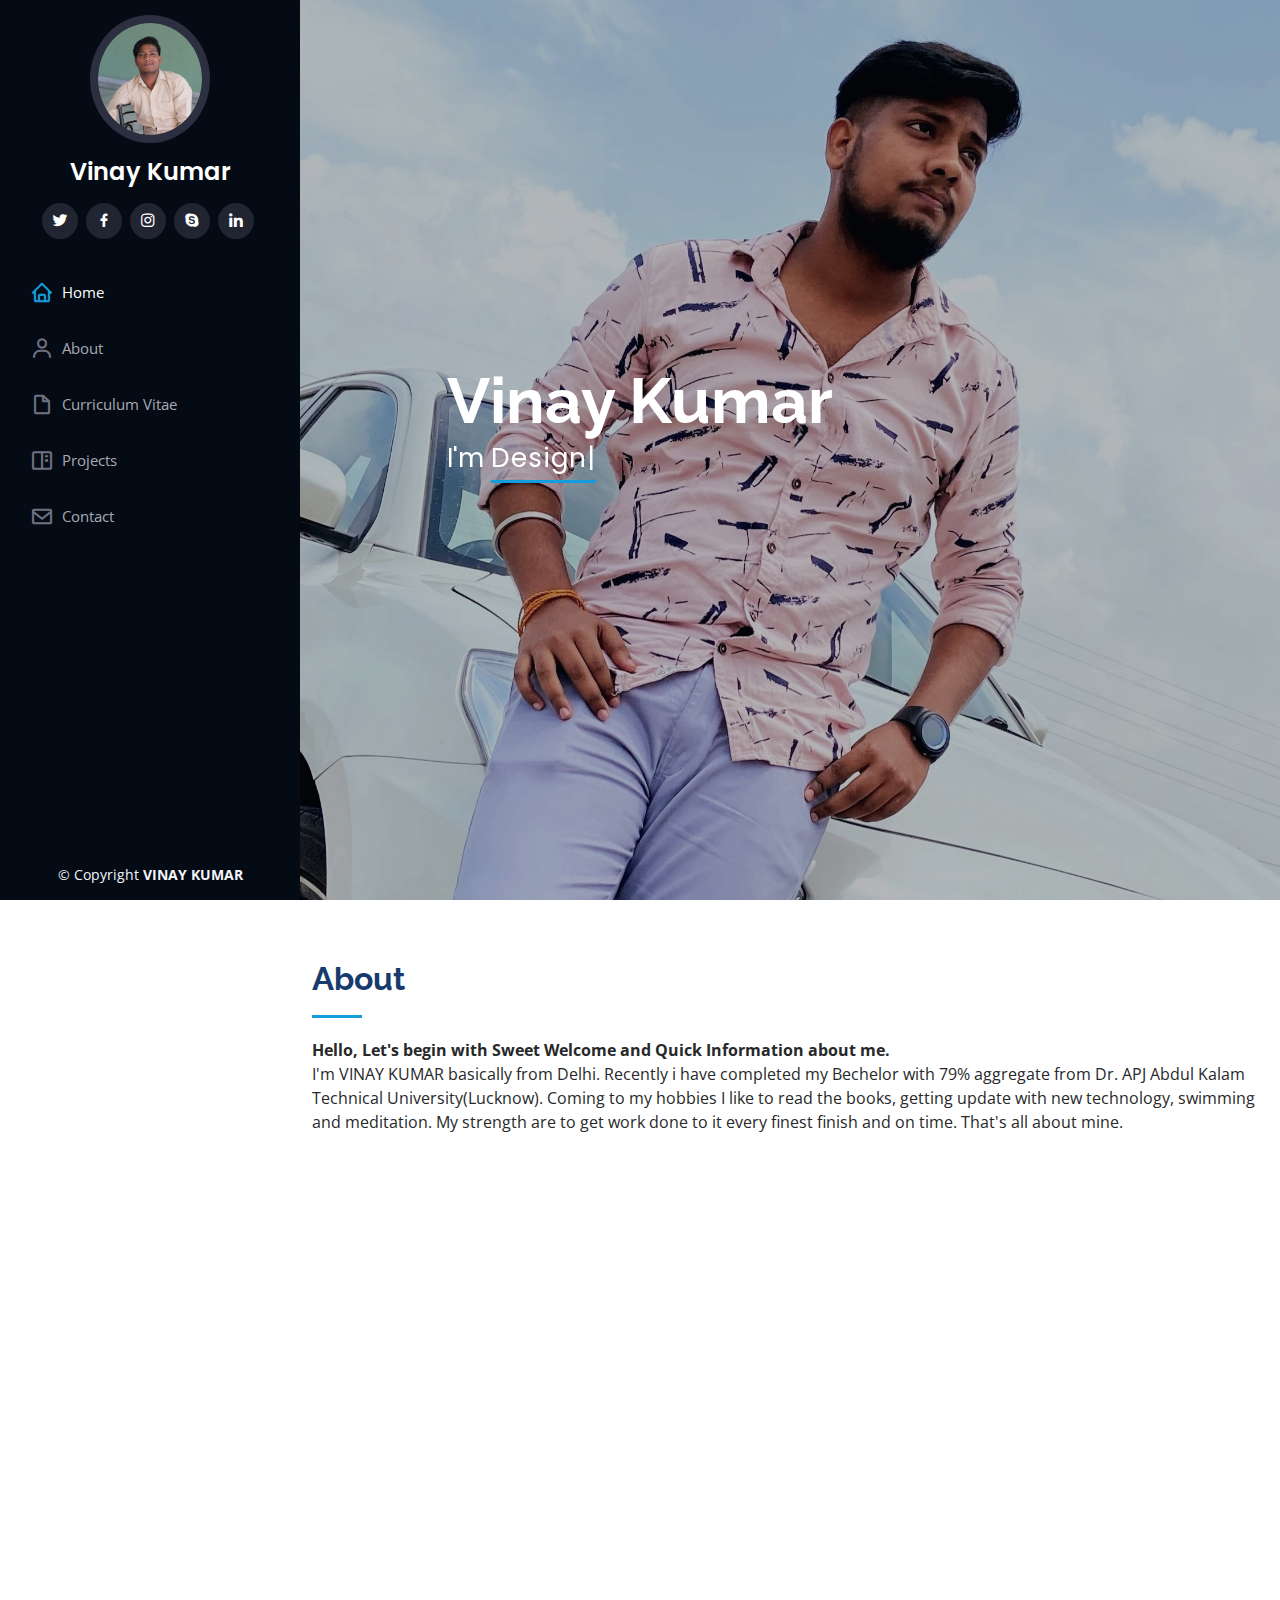
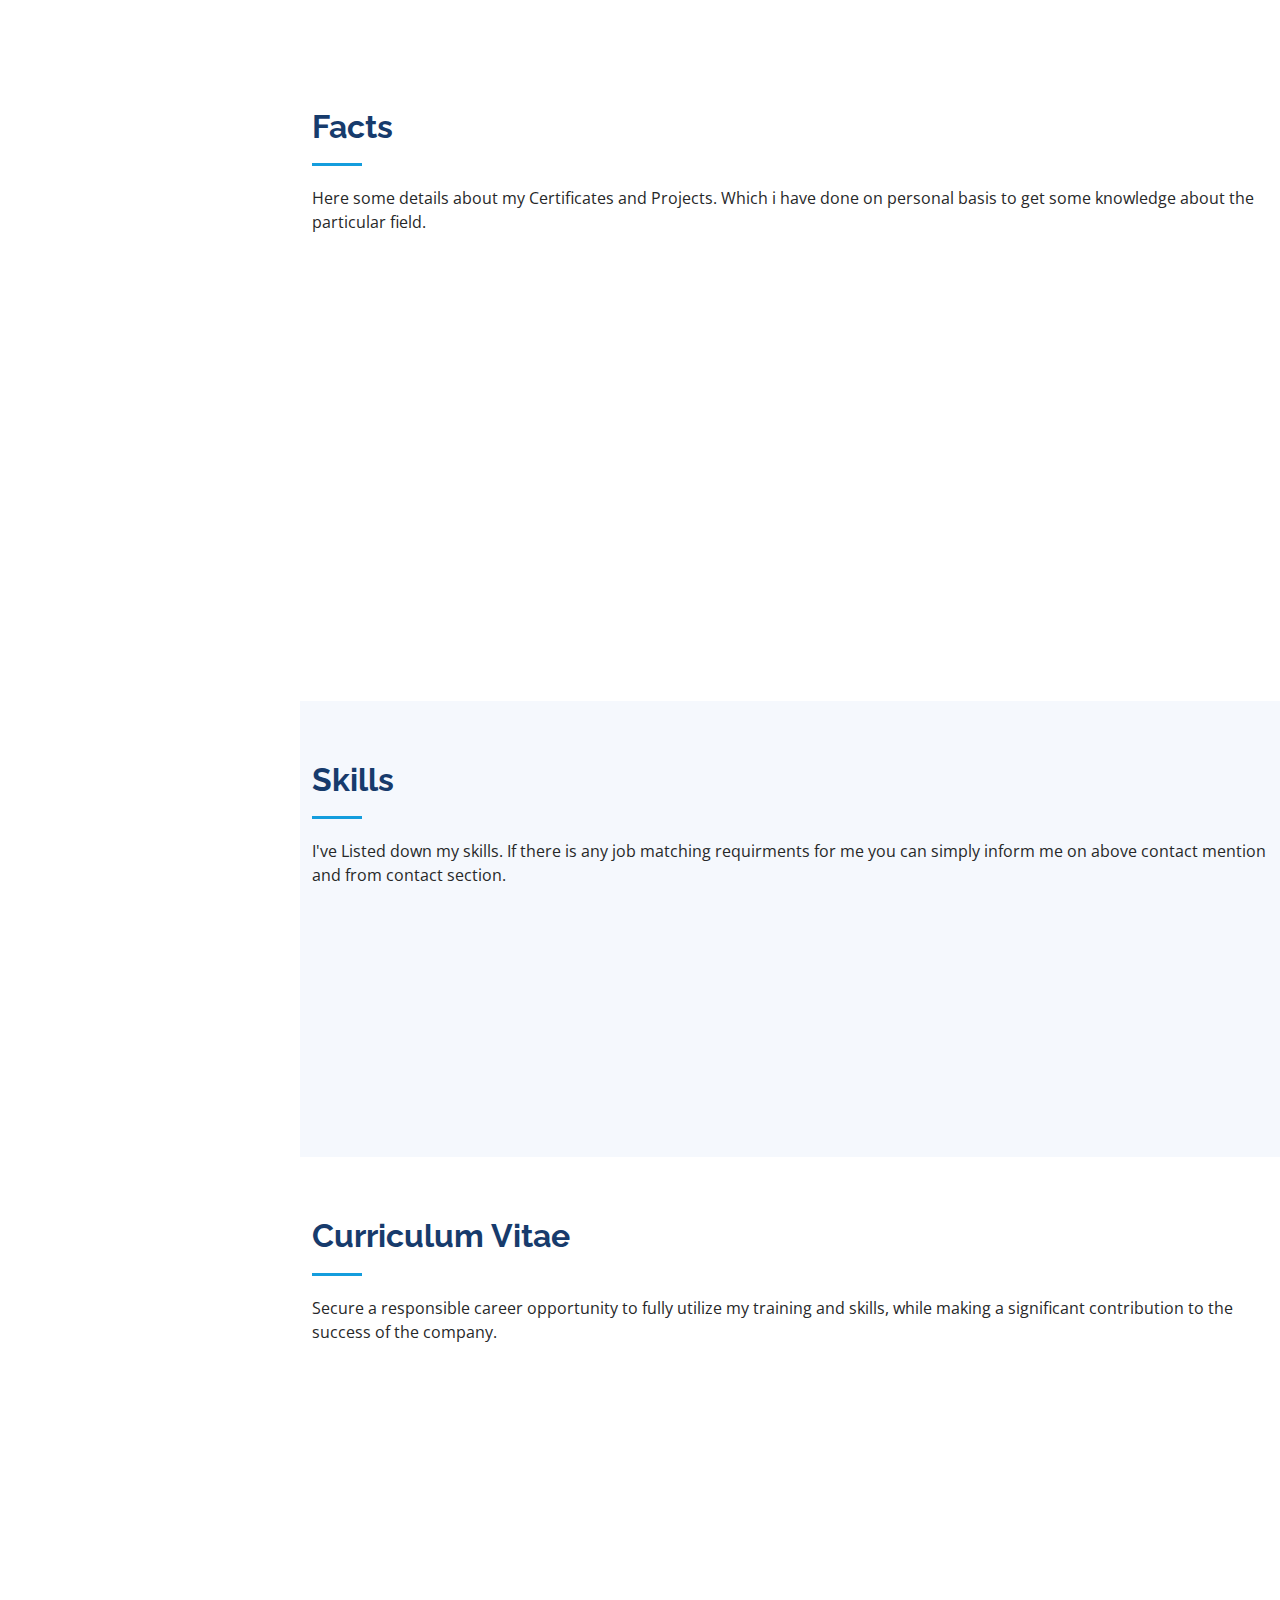
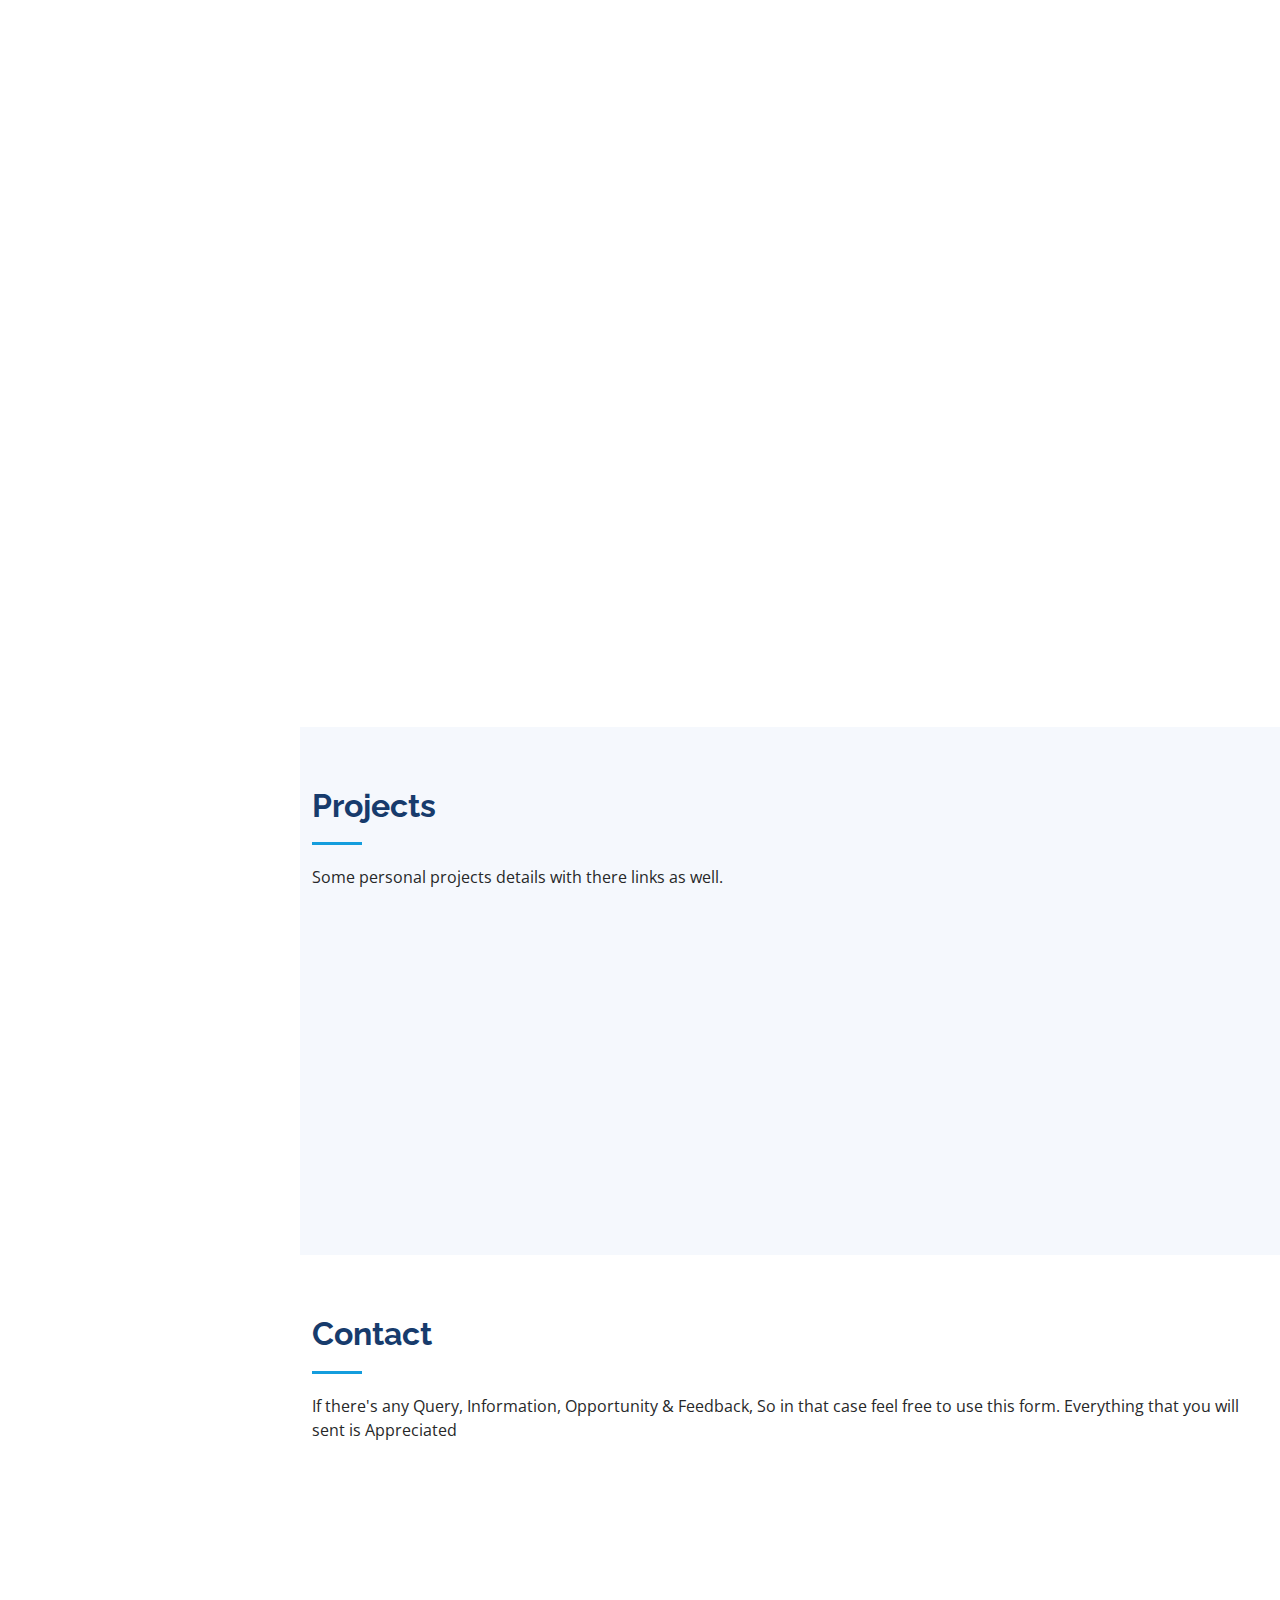
<file: index.html>
<!DOCTYPE html>
<html lang="en">

<head>
  <meta charset="utf-8">
  <meta content="width=device-width, initial-scale=1.0" name="viewport">

  <title>Vinay Kumar</title>
  <meta content="" name="description">
  <meta content="" name="keywords">

  <!-- Favicons -->
  <link href="assets/img/favicon.png" rel="icon">
  <link href="assets/img/apple-touch-icon.png" rel="apple-touch-icon">

  <!-- Google Fonts -->
  <link href="https://fonts.googleapis.com/css?family=Open+Sans:300,300i,400,400i,600,600i,700,700i|Raleway:300,300i,400,400i,500,500i,600,600i,700,700i|Poppins:300,300i,400,400i,500,500i,600,600i,700,700i" rel="stylesheet">

  <!-- Vendor CSS Files -->
  <link href="assets/vendor/aos/aos.css" rel="stylesheet">
  <link href="assets/vendor/bootstrap/css/bootstrap.min.css" rel="stylesheet">
  <link href="assets/vendor/bootstrap-icons/bootstrap-icons.css" rel="stylesheet">
  <link href="assets/vendor/boxicons/css/boxicons.min.css" rel="stylesheet">
  <link href="assets/vendor/glightbox/css/glightbox.min.css" rel="stylesheet">
  <link href="assets/vendor/swiper/swiper-bundle.min.css" rel="stylesheet">

  <!-- Template Main CSS File -->
  <link href="assets/css/style.css" rel="stylesheet">

</head>

<body>

  <!-- ======= Mobile nav toggle button ======= -->
  <i class="bi bi-list mobile-nav-toggle d-xl-none"></i>

  <!-- ======= Header ======= -->
  <header id="header">
    <div class="d-flex flex-column">

      <div class="profile">
        <img src="assets/img/profile-img.jpg" alt="" class="img-fluid rounded-circle">
        <h1 class="text-light"><a href="index.html">Vinay Kumar</a></h1>
        <div class="social-links mt-3 text-center">
          <a href="https://mobile.twitter.com/vinayrajput1999" class="twitter"><i class="bx bxl-twitter"></i></a>
          <a href="https://www.facebook.com/vinay.rajput.6/" class="facebook"><i class="bx bxl-facebook"></i></a>
          <a href="https://www.instagram.com/vinay.rajput.1" class="instagram"><i class="bx bxl-instagram"></i></a>
          <a href="https://web.skype.com/cid.bf71bb27af33f73e" class="google-plus"><i class="bx bxl-skype"></i></a>
          <a href="https://www.linkedin.com/in/vinaykumar1999" class="linkedin"><i class="bx bxl-linkedin"></i></a>
        </div>
      </div>

      <nav id="navbar" class="nav-menu navbar">
        <ul>
          <li><a href="#hero" class="nav-link scrollto active"><i class="bx bx-home"></i> <span>Home</span></a></li>
          <li><a href="#about" class="nav-link scrollto"><i class="bx bx-user"></i> <span>About</span></a></li>
          <li><a href="#resume" class="nav-link scrollto"><i class="bx bx-file-blank"></i> <span>Curriculum Vitae</span></a></li>
          <li><a href="#portfolio" class="nav-link scrollto"><i class="bx bx-book-content"></i> <span>Projects</span></a></li>
          <li><a href="#contact" class="nav-link scrollto"><i class="bx bx-envelope"></i> <span>Contact</span></a></li>
        </ul>
      </nav><!-- .nav-menu -->
    </div>
  </header><!-- End Header -->

  <!-- ======= Hero Section ======= -->
  <section id="hero" class="d-flex flex-column justify-content-center align-items-center">
    <div class="hero-container" data-aos="fade-in">
      <h1>Vinay Kumar</h1>
      <p>I'm <span class="typed" data-typed-items="Designer, Developer, Freelancer,"></span></p>
    </div>
  </section><!-- End Hero -->

  <main id="main">

    <!-- ======= About Section ======= -->
    <section id="about" class="about">
      <div class="container">

        <div class="section-title">
          <h2>About</h2>
          <p><strong>Hello, Let's begin with Sweet Welcome and Quick Information about me.</strong></br>
          I'm VINAY KUMAR basically from Delhi.
          Recently i have completed my Bechelor with 79% aggregate 
          from Dr. APJ Abdul Kalam Technical  University(Lucknow).
          Coming to my hobbies I like to read the books, getting update
          with new technology, swimming and meditation.
          
 
          My strength are to get work done to it every finest finish and
          on time.
          That's all about mine.
           </p></div>

        <div class="row">
          <div class="col-lg-4" data-aos="fade-right">
            <img src="assets/img/profile-img.jpg" class="img-fluid" alt="">
          </div>
          <div class="col-lg-8 pt-4 pt-lg-0 content" data-aos="fade-left">
            <h3>UI/UX Designer &amp; Web Developer.</h3>
            <p class="fst-italic">
              Here to take dive in deep sea of <strong>Information Technology</strong> to enhance my knowledge gained in Bechelor's.
              Skilled in HTML5, CSS3, JavaScript, ReactJs, Python. Having good knowledge about Microsoft Azure, VS code.
            </p>
            <div class="row">
              <div class="col-lg-6">
                <ul>
                  <li><i class="bi bi-chevron-right"></i> <strong>Birthday:</strong> <span>6 November</span></li>
     
                  <li><i class="bi bi-chevron-right"></i> <strong>Phone:</strong> <span>+91 8750 34 5352</span></li>
                  <li><i class="bi bi-chevron-right"></i> <strong>City:</strong> <span>Delhi, INDIA</span></li>
                </ul>
              </div>
              <div class="col-lg-6">
                <ul>
                  <li><i class="bi bi-chevron-right"></i> <strong>Age:</strong> <span>22</span></li>
                  <li><i class="bi bi-chevron-right"></i> <strong>Degree:</strong> <span>Bechelor of Technology</span></li>
                  <li><i class="bi bi-chevron-right"></i> <strong>Email:</strong> <span>rajvinay834@gmail.com</span></li>
                  <li><i class="bi bi-chevron-right"></i> <strong>Freelance:</strong> <span>Available</span></li>
                </ul>
              </div>
            </div>
            <p>
              Seeking a challenging position in an IT environment where I can
              leverage my technical and professional skills and continuously learn
              the latest technologies. Strong desire to work in the field of Web
              Development. Motivated, Self Starter and want to excel in everything i
              do through passion towards works. I have the ability to work under
              pressure and learning ability with minimal assistance.
             </p>
          </div>
        </div>

      </div>
    </section><!-- End About Section -->

    <!-- ======= Facts Section ======= -->
    <section id="facts" class="facts">
      <div class="container">

        <div class="section-title">
          <h2>Facts</h2>
          <p>
            Here some details about my Certificates and Projects. Which i have done on personal basis to get some knowledge about the particular field. 
          </p></div>

        <div class="row no-gutters">

          <div class="col-lg-3 col-md-6 d-md-flex align-items-md-stretch" data-aos="fade-up">
            <div class="count-box">
              <i class="bi bi-emoji-smile"></i>
              <span data-purecounter-start="0" data-purecounter-end="06" data-purecounter-duration="1" class="purecounter"></span>
              <p><strong>Certifications</strong> <ul>
                           <li>HTML Essentials</li>
                           <li>CSS Essentials</li>
                           <li>JavaScript Essentials</li>
                           <li>ReactJs Developer</li>
                           <li>Python Programming </li>
                           <li>Microsoft AZURE Fundamentals</li>
              </ul></p>
            </div>
          </div>

          <div class="col-lg-3 col-md-6 d-md-flex align-items-md-stretch" data-aos="fade-up" data-aos-delay="100">
            <div class="count-box">
              <i class="bi bi-journal-richtext"></i>
              <span data-purecounter-start="0" data-purecounter-end="05" data-purecounter-duration="1" class="purecounter"></span>
              <p><strong>Projects</strong> <ul>
                <li>Netflix-Clone</li>
                <li>B.Tech Book Store</li>
                <li>Web Page Design(Aven's)</li>
                <li>Jarvis- Desktop Assistant</li>
                <li>Azure Traffic Manager</li>
              </ul></p>
            </div>
          </div>

        </div>

      </div>
    </section><!-- End Facts Section -->

    <!-- ======= Skills Section ======= -->
    <section id="skills" class="skills section-bg">
      <div class="container">

        <div class="section-title">
          <h2>Skills</h2>
          <p>I've Listed down my skills. If there is any job matching requirments for me you can simply inform me on above contact mention and from contact section.  </p>
        </div>

        <div class="row skills-content">

          <div class="col-lg-6" data-aos="fade-up">

            <div class="progress">
              <span class="skill">HTML <i class="val">70%</i></span>
              <div class="progress-bar-wrap">
                <div class="progress-bar" role="progressbar" aria-valuenow="70" aria-valuemin="0" aria-valuemax="100"></div>
              </div>
            </div>

            <div class="progress">
              <span class="skill">CSS <i class="val">60%</i></span>
              <div class="progress-bar-wrap">
                <div class="progress-bar" role="progressbar" aria-valuenow="60" aria-valuemin="0" aria-valuemax="100"></div>
              </div>
            </div>

            <div class="progress">
              <span class="skill">JavaScript <i class="val">60%</i></span>
              <div class="progress-bar-wrap">
                <div class="progress-bar" role="progressbar" aria-valuenow="60" aria-valuemin="0" aria-valuemax="100"></div>
              </div>
            </div>

          </div>

          <div class="col-lg-6" data-aos="fade-up" data-aos-delay="100">

            <div class="progress">
              <span class="skill">React.Js <i class="val">50%</i></span>
              <div class="progress-bar-wrap">
                <div class="progress-bar" role="progressbar" aria-valuenow="50" aria-valuemin="0" aria-valuemax="100"></div>
              </div>
            </div>

            <div class="progress">
              <span class="skill">Python <i class="val">75%</i></span>
              <div class="progress-bar-wrap">
                <div class="progress-bar" role="progressbar" aria-valuenow="75" aria-valuemin="0" aria-valuemax="100"></div>
              </div>
            </div>

            <div class="progress">
              <span class="skill">Microsoft Azure <i class="val">70%</i></span>
              <div class="progress-bar-wrap">
                <div class="progress-bar" role="progressbar" aria-valuenow="70" aria-valuemin="0" aria-valuemax="100"></div>
              </div>
            </div>

          </div>

        </div>

      </div>
    </section><!-- End Skills Section -->

    <!-- ======= Resume Section ======= -->
    <section id="resume" class="resume">
      <div class="container">

        <div class="section-title">
          <h2>Curriculum Vitae</h2>
          <p>Secure a responsible career opportunity to fully utilize my training and skills, while making a significant contribution to the success of the company.</p>
        </div>

        <div class="row">
          <div class="col-lg-6" data-aos="fade-up">
            <h3 class="resume-title">Summary</h3>
            <div class="resume-item pb-0">
              <h4>Vinay Kumar</h4>
              <p><em>A final year graduate who is passionate on learning and seeking corporate experience to imply the skills learnt through educational knowledge and to improvise the skills into expertise goals. Young and matured individual with developed skills and personal attributes that will support the transition from education to full-time employment.</em></p>
              <ul>
                <li>rajvinay834@gmail.com</li>
                <li>+91 8750 34 5352</li>
              </ul>
            </div>

            <h3 class="resume-title">Education</h3>
            <div class="resume-item">
              <h4>Bachelor of Technology (Computer Science &amp; Engineering)</h4>
              <h5>2017 - 2021</h5>
              <p><em>VIVEKANAND INSTITUTE of TECHNOLOGY & SCIENCE</em></p>
              <p> Affiliated to Dr APJ Abdul Kalam Technical University (AKTU), formerly known as Uttar Pradesh Technical University (UPTU), has 49 affiliated colleges and 785 institutes under its name that offer a total of 25 UG, PG and PhD programmes.</p>
            </div>
            <div class="resume-item">
              <h4>Higher Secondary || 12th (PCM)</h4>
              <h5>2016 - 2017</h5>
              <p><em>Govt. Boys Senior Secondary School (CBSE), Delhi, INDIA</em></p>
              <p>The Central Board of Secondary Education (CBSE) is a national level board of education in India for public and private schools, controlled and managed by Union Government of India.</p>
            </div>
          </div>
          <div class="col-lg-6" data-aos="fade-up" data-aos-delay="100">
            <h3 class="resume-title">Personal Experience</h3>
            <div class="resume-item">
              <h4>Individual Developer</h4>
              <h5>06/2021-08/2021</h5>
              <p><em>College Project</em></p>
              <p><em>Azure Traffic Manager For Website</em></p>
              <ul>
                <li>Lead in the design, development, and implementation of the graphic, layout, and production communication materials</li>
                <li>Delegate tasks to the 2 members one for the design and other provide Azure administration on all aspects of the project. </li>
                <li>Supervise the assessment of all graphic materials in order to ensure quality and accuracy of the design</li>
                <li>Resolved problems, improved operations and provided exceptional service.</li>
              </ul>
            </div>
            <div class="resume-item">
              <h4>Individual Developer</h4>
              <h5>07/2021 - 07/2021</h5>
              <p><em>Personal Project</em></p>
              <p><em>Portfolio</em></p>
              <ul>
                <li>Maintained current software licenses and patched applications to stay up-to-date with latest features.</li>
                <li>Gathered and translated project requirements and collaboratively worked to define scope and milestones.</li>
                <li>Managed program errors with analytical approach focused on troubleshooting, diagnosing and resolving each problem.</li>
              </ul>
            </div>
          </div>
        </div>

      </div>
    </section><!-- End Resume Section -->

    <!-- ======= Portfolio Section ======= -->
    <section id="portfolio" class="portfolio section-bg">
      <div class="container">

        <div class="section-title">
          <h2>Projects</h2>
          <p>Some personal projects details with there links as well. </p>
        </div>

        <div class="row" data-aos="fade-up">
          <div class="col-lg-12 d-flex justify-content-center">
            <ul id="portfolio-flters">
              <li data-filter="*" class="filter-active">All</li>
            </ul>
          </div>
        </div>

        <div class="row portfolio-container" data-aos="fade-up" data-aos-delay="100">

          <div class="col-lg-4 col-md-6 portfolio-item filter-app">
            <div class="portfolio-wrap">
              <img src="assets/img/portfolio/portfolio-1.jpg" class="img-fluid" alt="">
              <div class="portfolio-links">
                <a href="assets/img/portfolio/portfolio-1.jpg" data-gallery="portfolioGallery" class="portfolio-lightbox" title="App 1"><i class="bx bx-plus"></i></a>
                <a href="portfolio-details.html" title="More Details"><i class="bx bx-link"></i></a>
              </div>
            </div>
          </div>

          <div class="col-lg-4 col-md-6 portfolio-item filter-web">
            <div class="portfolio-wrap">
              <img src="assets/img/portfolio/portfolio-2.jpg" class="img-fluid" alt="">
              <div class="portfolio-links">
                <a href="assets/img/portfolio/portfolio-2.jpg" data-gallery="portfolioGallery" class="portfolio-lightbox" title="Web 3"><i class="bx bx-plus"></i></a>
                <a href="portfolio-details1.html" title="More Details"><i class="bx bx-link"></i></a>
              </div>
            </div>
          </div>

          <div class="col-lg-4 col-md-6 portfolio-item filter-app">
            <div class="portfolio-wrap">
              <img src="assets/img/portfolio/portfolio-3.jpg" class="img-fluid" alt="">
              <div class="portfolio-links">
                <a href="assets/img/portfolio/portfolio-3.jpg" data-gallery="portfolioGallery" class="portfolio-lightbox" title="App 2"><i class="bx bx-plus"></i></a>
                <a href="portfolio-details2.html" title="More Details"><i class="bx bx-link"></i></a>
              </div>
            </div>
          </div>
        </div>

      </div>
    </section><!-- End Portfolio Section -->

    <!-- ======= Contact Section ======= -->
    <section id="contact" class="contact">
      <div class="container">

        <div class="section-title">
          <h2>Contact</h2>
          <p>If there's any Query, Information, Opportunity &amp; Feedback, So in that case feel free to use this form. Everything that you will sent is Appreciated</p>
        </div>

        <div class="row" data-aos="fade-in">

          <div class="col-lg-5 d-flex align-items-stretch">
            <div class="info">
              <div class="address">
                <i class="bi bi-geo-alt"></i>
                <h4>Location:</h4>
                <p>508, Wing B3, Grand Bay Society, Pune-412307</p>
              </div>

              <div class="email">
                <i class="bi bi-envelope"></i>
                <h4>Email:</h4>
                <p>rajvinay834@gmail.com</p>
              </div>

              <div class="phone">
                <i class="bi bi-phone"></i>
                <h4>Call:</h4>
                <p>+91 8750 34 5352</p>
              </div>

              <iframe src="https://www.google.com/maps/embed?pb=!1m14!1m8!1m3!1d15135.05958393127!2d73.9739568!3d18.4943056!3m2!1i1024!2i768!4f13.1!3m3!1m2!1s0x0%3A0xf0c44be0d928c818!2sGrand%20Bay!5e0!3m2!1sen!2sin!4v1630070634944!5m2!1sen!2sin" width="300" height="300" style="border:0;" allowfullscreen="" loading="lazy"></iframe></div>

          </div>

          <div class="col-lg-7 mt-5 mt-lg-0 d-flex align-items-stretch">
            <form action="forms/contact.php" method="post" role="form" class="php-email-form">
              <div class="row">
                <div class="form-group col-md-6">
                  <label for="name">Your Name</label>
                  <input type="text" name="name" class="form-control" id="name" required>
                </div>
                <div class="form-group col-md-6">
                  <label for="name">Your Email</label>
                  <input type="email" class="form-control" name="email" id="email" required>
                </div>
              </div>
              <div class="form-group">
                <label for="name">Subject</label>
                <input type="text" class="form-control" name="subject" id="subject" required>
              </div>
              <div class="form-group">
                <label for="name">Message</label>
                <textarea class="form-control" name="message" rows="10" required></textarea>
              </div>
              <div class="my-3">
                <div class="loading">Loading</div>
                <div class="error-message"></div>
                <div class="sent-message">Your message has been sent. Thank you!</div>
              </div>
              <div class="text-center"><button type="submit">Send Message</button></div>
            </form>
          </div>

        </div>

      </div>
    </section><!-- End Contact Section -->

  </main><!-- End #main -->

  <!-- ======= Footer ======= -->
  <footer id="footer">
    <div class="container">
      <div class="copyright">
        &copy; Copyright <strong><span>VINAY KUMAR</span></strong>
      </div>
    </div>
  </footer><!-- End  Footer -->

  <a href="#" class="back-to-top d-flex align-items-center justify-content-center"><i class="bi bi-arrow-up-short"></i></a>

  <!-- Vendor JS Files -->
  <script src="assets/vendor/aos/aos.js"></script>
  <script src="assets/vendor/bootstrap/js/bootstrap.bundle.min.js"></script>
  <script src="assets/vendor/glightbox/js/glightbox.min.js"></script>
  <script src="assets/vendor/isotope-layout/isotope.pkgd.min.js"></script>
  <script src="assets/vendor/php-email-form/validate.js"></script>
  <script src="assets/vendor/purecounter/purecounter.js"></script>
  <script src="assets/vendor/swiper/swiper-bundle.min.js"></script>
  <script src="assets/vendor/typed.js/typed.min.js"></script>
  <script src="assets/vendor/waypoints/noframework.waypoints.js"></script>

  <!-- Template Main JS File -->
  <script src="assets/js/main.js"></script>

</body>

</html>
</file>
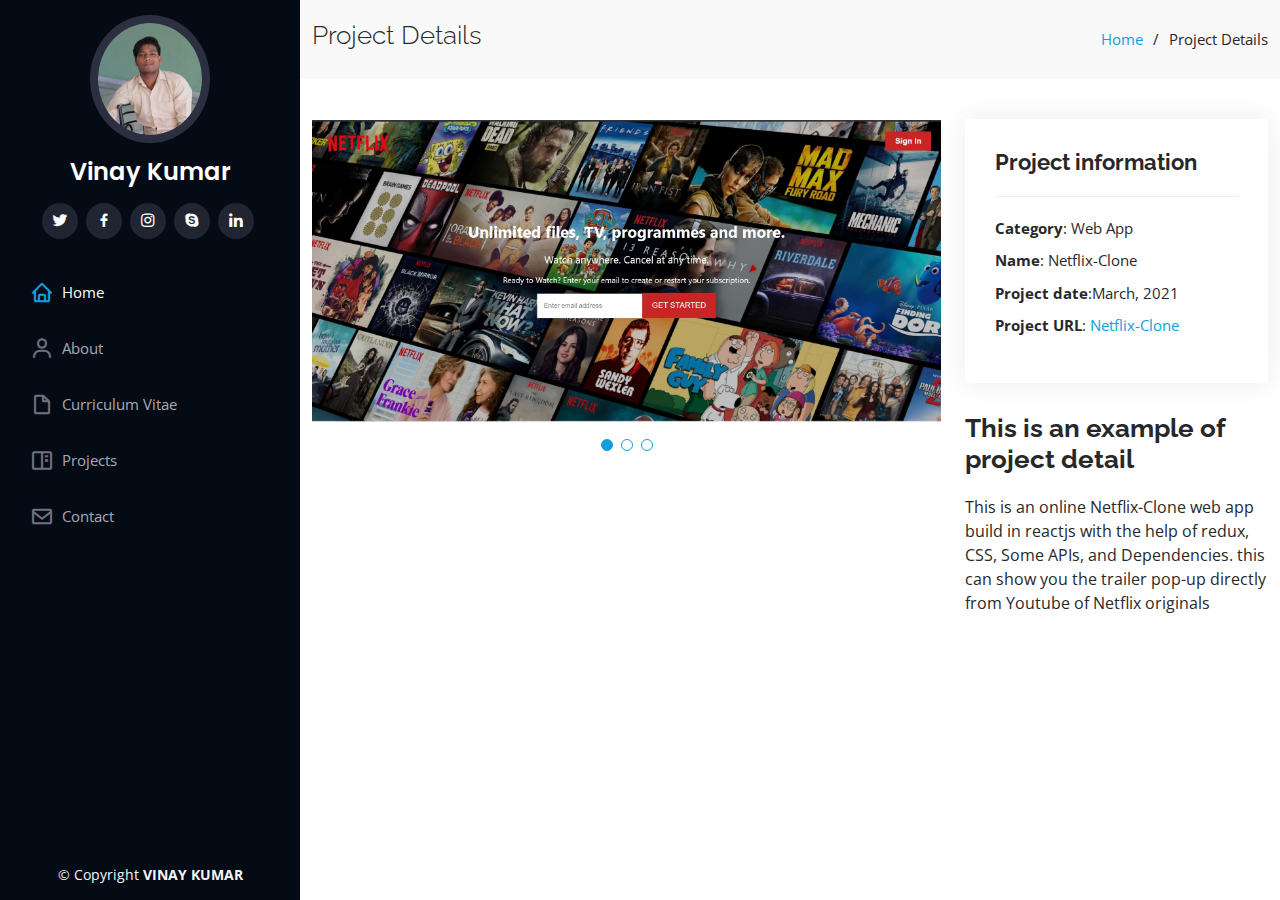
<file: portfolio-details.html>
<!DOCTYPE html>
<html lang="en">

<head>
  <meta charset="utf-8">
  <meta content="width=device-width, initial-scale=1.0" name="viewport">

  <title>Projects</title>
  <meta content="" name="description">
  <meta content="" name="keywords">

  <!-- Favicons -->
  <link href="assets/img/favicon.png" rel="icon">
  <link href="assets/img/apple-touch-icon.png" rel="apple-touch-icon">

  <!-- Google Fonts -->
  <link href="https://fonts.googleapis.com/css?family=Open+Sans:300,300i,400,400i,600,600i,700,700i|Raleway:300,300i,400,400i,500,500i,600,600i,700,700i|Poppins:300,300i,400,400i,500,500i,600,600i,700,700i" rel="stylesheet">

  <!-- Vendor CSS Files -->
  <link href="assets/vendor/aos/aos.css" rel="stylesheet">
  <link href="assets/vendor/bootstrap/css/bootstrap.min.css" rel="stylesheet">
  <link href="assets/vendor/bootstrap-icons/bootstrap-icons.css" rel="stylesheet">
  <link href="assets/vendor/boxicons/css/boxicons.min.css" rel="stylesheet">
  <link href="assets/vendor/glightbox/css/glightbox.min.css" rel="stylesheet">
  <link href="assets/vendor/swiper/swiper-bundle.min.css" rel="stylesheet">

  <!-- Template Main CSS File -->
  <link href="assets/css/style.css" rel="stylesheet">
</head>

<body>

  <!-- ======= Mobile nav toggle button ======= -->
  <i class="bi bi-list mobile-nav-toggle d-xl-none"></i>

  <!-- ======= Header ======= -->
  <header id="header">
    <div class="d-flex flex-column">

      <div class="profile">
        <img src="assets/img/profile-img.jpg" alt="" class="img-fluid rounded-circle">
        <h1 class="text-light"><a href="index.html">Vinay Kumar</a></h1>
        <div class="social-links mt-3 text-center">
          <a href="https://mobile.twitter.com/vinayrajput1999" class="twitter"><i class="bx bxl-twitter"></i></a>
          <a href="https://www.facebook.com/vinay.rajput.6/" class="facebook"><i class="bx bxl-facebook"></i></a>
          <a href="https://www.instagram.com/vinay.rajput.1" class="instagram"><i class="bx bxl-instagram"></i></a>
          <a href="https://web.skype.com/cid.bf71bb27af33f73e" class="google-plus"><i class="bx bxl-skype"></i></a>
          <a href="https://www.linkedin.com/in/vinaykumar1999" class="linkedin"><i class="bx bxl-linkedin"></i></a>
        </div>
      </div>

      <nav id="navbar" class="nav-menu navbar">
        <ul>
          <li><a href="index.html" class="nav-link scrollto active"><i class="bx bx-home"></i> <span>Home</span></a></li>
          <li><a href="index.html" class="nav-link scrollto"><i class="bx bx-user"></i> <span>About</span></a></li>
          <li><a href="index.html" class="nav-link scrollto"><i class="bx bx-file-blank"></i> <span>Curriculum Vitae</span></a></li>
          <li><a href="index.html" class="nav-link scrollto"><i class="bx bx-book-content"></i> <span>Projects</span></a></li>
          <li><a href="index.html" class="nav-link scrollto"><i class="bx bx-envelope"></i> <span>Contact</span></a></li>
        </ul>
      </nav><!-- .nav-menu -->
    </div>
  </header><!-- End Header -->

  <main id="main">

    <!-- ======= Breadcrumbs ======= -->
    <section id="breadcrumbs" class="breadcrumbs">
      <div class="container">

        <div class="d-flex justify-content-between align-items-center">
          <h2>Project Details</h2>
          <ol>
            <li><a href="index.html">Home</a></li>
            <li>Project Details</li>
          </ol>
        </div>

      </div>
    </section><!-- End Breadcrumbs -->

    <!-- ======= Portfolio Details Section ======= -->
    <section id="portfolio-details" class="portfolio-details">
      <div class="container">

        <div class="row gy-4">

          <div class="col-lg-8">
            <div class="portfolio-details-slider swiper-container">
              <div class="swiper-wrapper align-items-center">

                <div class="swiper-slide">
                  <img src="assets/img/portfolio/portfolio-details-1.jpg" alt="">
                </div>

                <div class="swiper-slide">
                  <img src="assets/img/portfolio/portfolio-details-2.jpg" alt="">
                </div>

                <div class="swiper-slide">
                  <img src="assets/img/portfolio/portfolio-details-3.jpg" alt="">
                </div>

              </div>
              <div class="swiper-pagination"></div>
            </div>
          </div>

          <div class="col-lg-4">
            <div class="portfolio-info">
              <h3>Project information</h3>
              <ul>
                <li><strong>Category</strong>: Web App</li>
                <li><strong>Name</strong>: Netflix-Clone</li>
                <li><strong>Project date</strong>:March, 2021</li>
                <li><strong>Project URL</strong>: <a href="https://vplex-f645a.web.app/">Netflix-Clone</a></li>
              </ul>
            </div>
            <div class="portfolio-description">
              <h2>This is an example of project detail</h2>
              <p>
                This is an online Netflix-Clone web app build in reactjs with the help of redux, CSS, Some APIs, and Dependencies.
                this can show you the trailer pop-up directly from Youtube of Netflix originals
              </p>
            </div>
          </div>

        </div>

      </div>
    </section><!-- End Portfolio Details Section -->

  </main><!-- End #main -->

  <!-- ======= Footer ======= -->
  <footer id="footer">
    <div class="container">
      <div class="copyright">
        &copy; Copyright <strong><span>VINAY KUMAR</span></strong>
      </div>
    </div>
  </footer><!-- End  Footer -->

  <a href="#" class="back-to-top d-flex align-items-center justify-content-center"><i class="bi bi-arrow-up-short"></i></a>

  <!-- Vendor JS Files -->
  <script src="assets/vendor/aos/aos.js"></script>
  <script src="assets/vendor/bootstrap/js/bootstrap.bundle.min.js"></script>
  <script src="assets/vendor/glightbox/js/glightbox.min.js"></script>
  <script src="assets/vendor/isotope-layout/isotope.pkgd.min.js"></script>
  <script src="assets/vendor/php-email-form/validate.js"></script>
  <script src="assets/vendor/purecounter/purecounter.js"></script>
  <script src="assets/vendor/swiper/swiper-bundle.min.js"></script>
  <script src="assets/vendor/typed.js/typed.min.js"></script>
  <script src="assets/vendor/waypoints/noframework.waypoints.js"></script>

  <!-- Template Main JS File -->
  <script src="assets/js/main.js"></script>

</body>

</html>
</file>
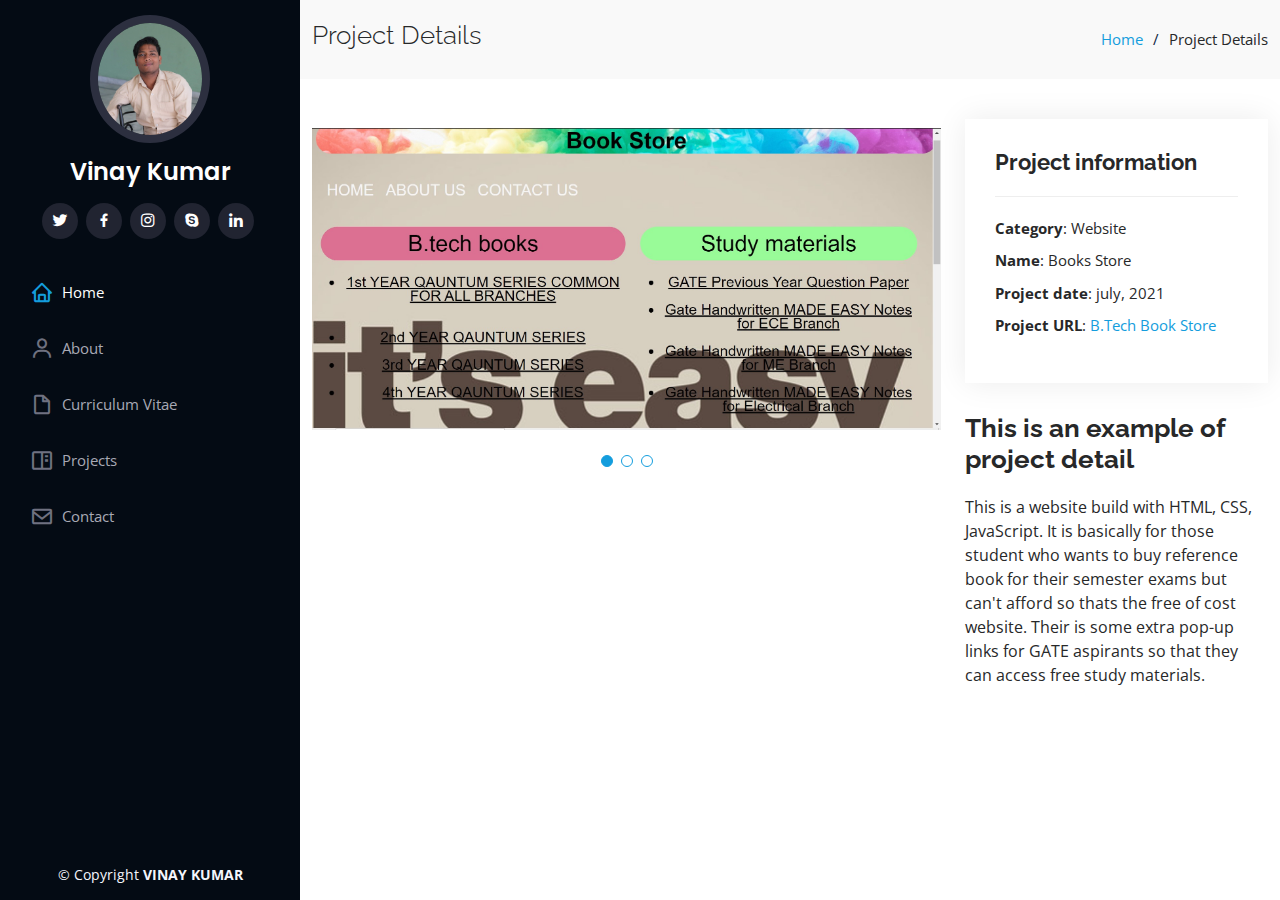
<file: portfolio-details1.html>
<!DOCTYPE html>
<html lang="en">

<head>
  <meta charset="utf-8">
  <meta content="width=device-width, initial-scale=1.0" name="viewport">

  <title>Projects</title>
  <meta content="" name="description">
  <meta content="" name="keywords">

  <!-- Favicons -->
  <link href="assets/img/favicon.png" rel="icon">
  <link href="assets/img/apple-touch-icon.png" rel="apple-touch-icon">

  <!-- Google Fonts -->
  <link href="https://fonts.googleapis.com/css?family=Open+Sans:300,300i,400,400i,600,600i,700,700i|Raleway:300,300i,400,400i,500,500i,600,600i,700,700i|Poppins:300,300i,400,400i,500,500i,600,600i,700,700i" rel="stylesheet">

  <!-- Vendor CSS Files -->
  <link href="assets/vendor/aos/aos.css" rel="stylesheet">
  <link href="assets/vendor/bootstrap/css/bootstrap.min.css" rel="stylesheet">
  <link href="assets/vendor/bootstrap-icons/bootstrap-icons.css" rel="stylesheet">
  <link href="assets/vendor/boxicons/css/boxicons.min.css" rel="stylesheet">
  <link href="assets/vendor/glightbox/css/glightbox.min.css" rel="stylesheet">
  <link href="assets/vendor/swiper/swiper-bundle.min.css" rel="stylesheet">

  <!-- Template Main CSS File -->
  <link href="assets/css/style.css" rel="stylesheet">
</head>

<body>

  <!-- ======= Mobile nav toggle button ======= -->
  <i class="bi bi-list mobile-nav-toggle d-xl-none"></i>

  <!-- ======= Header ======= -->
  <header id="header">
    <div class="d-flex flex-column">

      <div class="profile">
        <img src="assets/img/profile-img.jpg" alt="" class="img-fluid rounded-circle">
        <h1 class="text-light"><a href="index.html">Vinay Kumar</a></h1>
        <div class="social-links mt-3 text-center">
          <a href="https://mobile.twitter.com/vinayrajput1999" class="twitter"><i class="bx bxl-twitter"></i></a>
          <a href="https://www.facebook.com/vinay.rajput.6/" class="facebook"><i class="bx bxl-facebook"></i></a>
          <a href="https://www.instagram.com/vinay.rajput.1" class="instagram"><i class="bx bxl-instagram"></i></a>
          <a href="https://web.skype.com/cid.bf71bb27af33f73e" class="google-plus"><i class="bx bxl-skype"></i></a>
          <a href="https://www.linkedin.com/in/vinaykumar1999" class="linkedin"><i class="bx bxl-linkedin"></i></a>
        </div>
      </div>

      <nav id="navbar" class="nav-menu navbar">
        <ul>
            <li><a href="index.html" class="nav-link scrollto active"><i class="bx bx-home"></i> <span>Home</span></a></li>
            <li><a href="index.html" class="nav-link scrollto"><i class="bx bx-user"></i> <span>About</span></a></li>
            <li><a href="index.html" class="nav-link scrollto"><i class="bx bx-file-blank"></i> <span>Curriculum Vitae</span></a></li>
            <li><a href="index.html" class="nav-link scrollto"><i class="bx bx-book-content"></i> <span>Projects</span></a></li>
            <li><a href="index.html" class="nav-link scrollto"><i class="bx bx-envelope"></i> <span>Contact</span></a></li>
        </ul>
      </nav><!-- .nav-menu -->
    </div>
  </header><!-- End Header -->

  <main id="main">

    <!-- ======= Breadcrumbs ======= -->
    <section id="breadcrumbs" class="breadcrumbs">
      <div class="container">

        <div class="d-flex justify-content-between align-items-center">
          <h2>Project Details</h2>
          <ol>
            <li><a href="index.html">Home</a></li>
            <li>Project Details</li>
          </ol>
        </div>

      </div>
    </section><!-- End Breadcrumbs -->

    <!-- ======= Portfolio Details Section ======= -->
    <section id="portfolio-details" class="portfolio-details">
      <div class="container">

        <div class="row gy-4">

          <div class="col-lg-8">
            <div class="portfolio-details-slider swiper-container">
              <div class="swiper-wrapper align-items-center">

                <div class="swiper-slide">
                  <img src="assets/img/portfolio/portfolio-details-4.jpg" alt="">
                </div>

                <div class="swiper-slide">
                  <img src="assets/img/portfolio/portfolio-details-5.jpg" alt="">
                </div>

                <div class="swiper-slide">
                  <img src="assets/img/portfolio/portfolio-details-6.jpg" alt="">
                </div>

              </div>
              <div class="swiper-pagination"></div>
            </div>
          </div>

          <div class="col-lg-4">
            <div class="portfolio-info">
              <h3>Project information</h3>
              <ul>
                <li><strong>Category</strong>: Website</li>
                <li><strong>Name</strong>: Books Store</li>
                <li><strong>Project date</strong>: july, 2021</li>
                <li><strong>Project URL</strong>: <a href="https://btechbooksstore.netlify.app/">B.Tech Book Store</a></li>
              </ul>
            </div>
            <div class="portfolio-description">
              <h2>This is an example of project detail</h2>
              <p>
                This is a website build with HTML, CSS, JavaScript. It is basically for those student who wants to buy reference book for their semester exams but can't afford so  thats the free of cost website.
                Their is some extra pop-up links for GATE aspirants so that they can access free study materials. 
              </p>
            </div>
          </div>

        </div>

      </div>
    </section><!-- End Portfolio Details Section -->

  </main><!-- End #main -->

  <!-- ======= Footer ======= -->
  <footer id="footer">
    <div class="container">
      <div class="copyright">
        &copy; Copyright <strong><span>VINAY KUMAR</span></strong>
      </div>
    </div>
  </footer><!-- End  Footer -->

  <a href="#" class="back-to-top d-flex align-items-center justify-content-center"><i class="bi bi-arrow-up-short"></i></a>

  <!-- Vendor JS Files -->
  <script src="assets/vendor/aos/aos.js"></script>
  <script src="assets/vendor/bootstrap/js/bootstrap.bundle.min.js"></script>
  <script src="assets/vendor/glightbox/js/glightbox.min.js"></script>
  <script src="assets/vendor/isotope-layout/isotope.pkgd.min.js"></script>
  <script src="assets/vendor/php-email-form/validate.js"></script>
  <script src="assets/vendor/purecounter/purecounter.js"></script>
  <script src="assets/vendor/swiper/swiper-bundle.min.js"></script>
  <script src="assets/vendor/typed.js/typed.min.js"></script>
  <script src="assets/vendor/waypoints/noframework.waypoints.js"></script>

  <!-- Template Main JS File -->
  <script src="assets/js/main.js"></script>

</body>

</html>
</file>
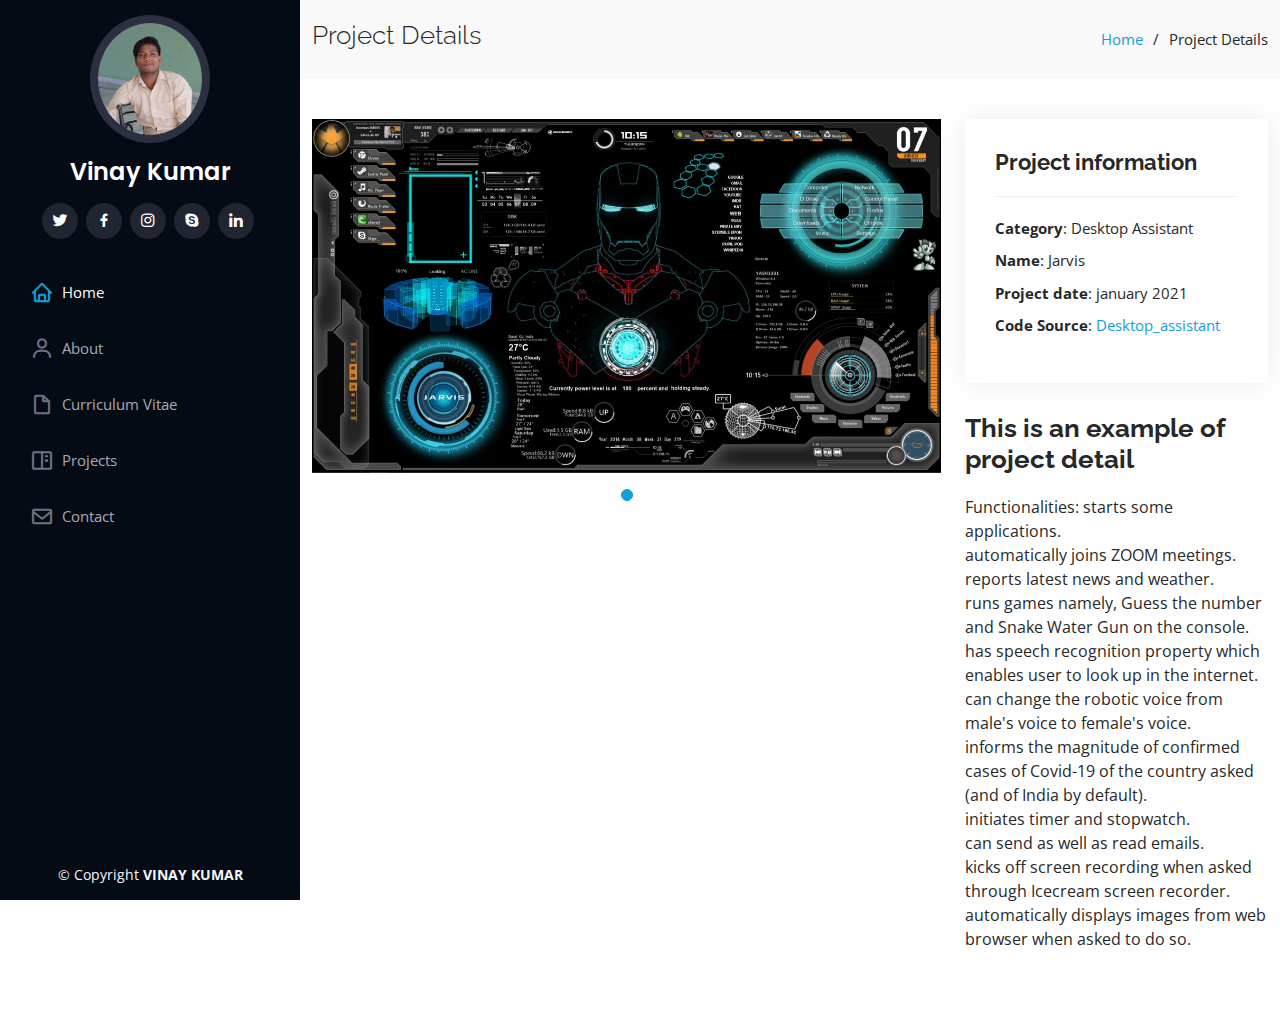
<file: portfolio-details2.html>
<!DOCTYPE html>
<html lang="en">

<head>
  <meta charset="utf-8">
  <meta content="width=device-width, initial-scale=1.0" name="viewport">

  <title>Projects</title>
  <meta content="" name="description">
  <meta content="" name="keywords">

  <!-- Favicons -->
  <link href="assets/img/favicon.png" rel="icon">
  <link href="assets/img/apple-touch-icon.png" rel="apple-touch-icon">

  <!-- Google Fonts -->
  <link href="https://fonts.googleapis.com/css?family=Open+Sans:300,300i,400,400i,600,600i,700,700i|Raleway:300,300i,400,400i,500,500i,600,600i,700,700i|Poppins:300,300i,400,400i,500,500i,600,600i,700,700i" rel="stylesheet">

  <!-- Vendor CSS Files -->
  <link href="assets/vendor/aos/aos.css" rel="stylesheet">
  <link href="assets/vendor/bootstrap/css/bootstrap.min.css" rel="stylesheet">
  <link href="assets/vendor/bootstrap-icons/bootstrap-icons.css" rel="stylesheet">
  <link href="assets/vendor/boxicons/css/boxicons.min.css" rel="stylesheet">
  <link href="assets/vendor/glightbox/css/glightbox.min.css" rel="stylesheet">
  <link href="assets/vendor/swiper/swiper-bundle.min.css" rel="stylesheet">

  <!-- Template Main CSS File -->
  <link href="assets/css/style.css" rel="stylesheet">
</head>

<body>

  <!-- ======= Mobile nav toggle button ======= -->
  <i class="bi bi-list mobile-nav-toggle d-xl-none"></i>

  <!-- ======= Header ======= -->
  <header id="header">
    <div class="d-flex flex-column">

      <div class="profile">
        <img src="assets/img/profile-img.jpg" alt="" class="img-fluid rounded-circle">
        <h1 class="text-light"><a href="index.html">Vinay Kumar</a></h1>
        <div class="social-links mt-3 text-center">
          <a href="https://mobile.twitter.com/vinayrajput1999" class="twitter"><i class="bx bxl-twitter"></i></a>
          <a href="https://www.facebook.com/vinay.rajput.6/" class="facebook"><i class="bx bxl-facebook"></i></a>
          <a href="https://www.instagram.com/vinay.rajput.1" class="instagram"><i class="bx bxl-instagram"></i></a>
          <a href="https://web.skype.com/cid.bf71bb27af33f73e" class="google-plus"><i class="bx bxl-skype"></i></a>
          <a href="https://www.linkedin.com/in/vinaykumar1999" class="linkedin"><i class="bx bxl-linkedin"></i></a>
        </div>
      </div>

      <nav id="navbar" class="nav-menu navbar">
        <ul>
            <li><a href="index.html" class="nav-link scrollto active"><i class="bx bx-home"></i> <span>Home</span></a></li>
            <li><a href="index.html" class="nav-link scrollto"><i class="bx bx-user"></i> <span>About</span></a></li>
            <li><a href="index.html" class="nav-link scrollto"><i class="bx bx-file-blank"></i> <span>Curriculum Vitae</span></a></li>
            <li><a href="index.html" class="nav-link scrollto"><i class="bx bx-book-content"></i> <span>Projects</span></a></li>
            <li><a href="index.html" class="nav-link scrollto"><i class="bx bx-envelope"></i> <span>Contact</span></a></li>
        </ul>
      </nav><!-- .nav-menu -->
    </div>
  </header><!-- End Header -->

  <main id="main">

    <!-- ======= Breadcrumbs ======= -->
    <section id="breadcrumbs" class="breadcrumbs">
      <div class="container">

        <div class="d-flex justify-content-between align-items-center">
          <h2>Project Details</h2>
          <ol>
            <li><a href="index.html">Home</a></li>
            <li>Project Details</li>
          </ol>
        </div>

      </div>
    </section><!-- End Breadcrumbs -->

    <!-- ======= Portfolio Details Section ======= -->
    <section id="portfolio-details" class="portfolio-details">
      <div class="container">

        <div class="row gy-4">

          <div class="col-lg-8">
            <div class="portfolio-details-slider swiper-container">
              <div class="swiper-wrapper align-items-center">

                <div class="swiper-slide">
                  <img src="assets/img/portfolio/portfolio-details-7.jpg" alt="">
                </div>

                <!-- <div class="swiper-slide">
                  <img src="assets/img/portfolio/portfolio-details-8.jpg" alt="">
                </div>

                <div class="swiper-slide">
                  <img src="assets/img/portfolio/portfolio-details-9.jpg" alt="">
                </div> -->

              </div>
              <div class="swiper-pagination"></div>
            </div>
          </div>

          <div class="col-lg-4">
            <div class="portfolio-info">
              <h3>Project information</h3>
              <ul>
                <li><strong>Category</strong>: Desktop Assistant</li>
                <li><strong>Name</strong>: Jarvis</li>
                <li><strong>Project date</strong>: january 2021</li>
                <li><strong>Code Source</strong>: <a href="https://github.com/vinayrajput1999/Desktop_assistant">Desktop_assistant</a></li>
              </ul>
            </div>
            <div class="portfolio-description">
              <h2>This is an example of project detail</h2>
              <p>
                  Functionalities:
                  starts some applications.
                 </br>
                  automatically joins ZOOM meetings.
                 </br>
                  reports latest news and weather.
                 </br>
                  runs games namely, Guess the number and Snake Water Gun on the console.
                 </br>
                  has speech recognition property which enables user to look up in the internet.
                 </br>
                  can change the robotic voice from male's voice to female's voice.
                 </br>
                  informs the magnitude of confirmed cases of Covid-19 of the country asked (and of India by default).
                 </br>
                  initiates timer and stopwatch.
                 </br>
                  can send as well as read emails.
                 </br>
                  kicks off screen recording when asked through Icecream screen recorder.
                 </br>
                  automatically displays images from web browser when asked to do so.
                 </br>
              </p>
            </div>
          </div>

        </div>

      </div>
    </section><!-- End Portfolio Details Section -->

  </main><!-- End #main -->

  <!-- ======= Footer ======= -->
  <footer id="footer">
    <div class="container">
      <div class="copyright">
        &copy; Copyright <strong><span>VINAY KUMAR</span></strong>
      </div>
    </div>
  </footer><!-- End  Footer -->

  <a href="#" class="back-to-top d-flex align-items-center justify-content-center"><i class="bi bi-arrow-up-short"></i></a>

  <!-- Vendor JS Files -->
  <script src="assets/vendor/aos/aos.js"></script>
  <script src="assets/vendor/bootstrap/js/bootstrap.bundle.min.js"></script>
  <script src="assets/vendor/glightbox/js/glightbox.min.js"></script>
  <script src="assets/vendor/isotope-layout/isotope.pkgd.min.js"></script>
  <script src="assets/vendor/php-email-form/validate.js"></script>
  <script src="assets/vendor/purecounter/purecounter.js"></script>
  <script src="assets/vendor/swiper/swiper-bundle.min.js"></script>
  <script src="assets/vendor/typed.js/typed.min.js"></script>
  <script src="assets/vendor/waypoints/noframework.waypoints.js"></script>

  <!-- Template Main JS File -->
  <script src="assets/js/main.js"></script>

</body>

</html>
</file>
<file: assets/css/style.css>
/*--------------------------------------------------------------
# General
--------------------------------------------------------------*/
body {
  font-family: "Open Sans", sans-serif;
  color: #272829;
}

a {
  color: #149ddd;
  text-decoration: none;
}

a:hover {
  color: #37b3ed;
  text-decoration: none;
}

h1, h2, h3, h4, h5, h6 {
  font-family: "Raleway", sans-serif;
}

/*--------------------------------------------------------------
# Back to top button
--------------------------------------------------------------*/
.back-to-top {
  position: fixed;
  visibility: hidden;
  opacity: 0;
  right: 15px;
  bottom: 15px;
  z-index: 996;
  background: #149ddd;
  width: 40px;
  height: 40px;
  border-radius: 50px;
  transition: all 0.4s;
}

.back-to-top i {
  font-size: 28px;
  color: #fff;
  line-height: 0;
}

.back-to-top:hover {
  background: #2eafec;
  color: #fff;
}

.back-to-top.active {
  visibility: visible;
  opacity: 1;
}

/*--------------------------------------------------------------
# Header
--------------------------------------------------------------*/
#header {
  position: fixed;
  top: 0;
  left: 0;
  bottom: 0;
  width: 300px;
  transition: all ease-in-out 0.5s;
  z-index: 9997;
  transition: all 0.5s;
  padding: 0 15px;
  background: #040b14;
  overflow-y: auto;
}

#header .profile img {
  margin: 15px auto;
  display: block;
  width: 120px;
  border: 8px solid #2c2f3f;
}

#header .profile h1 {
  font-size: 24px;
  margin: 0;
  padding: 0;
  font-weight: 600;
  -moz-text-align-last: center;
  text-align-last: center;
  font-family: "Poppins", sans-serif;
}

#header .profile h1 a, #header .profile h1 a:hover {
  color: #fff;
  text-decoration: none;
}

#header .profile .social-links a {
  font-size: 18px;
  display: inline-block;
  background: #212431;
  color: #fff;
  line-height: 1;
  padding: 8px 0;
  margin-right: 4px;
  border-radius: 50%;
  text-align: center;
  width: 36px;
  height: 36px;
  transition: 0.3s;
}

#header .profile .social-links a:hover {
  background: #149ddd;
  color: #fff;
  text-decoration: none;
}

#main {
  margin-left: 300px;
}

@media (max-width: 1199px) {
  #header {
    left: -300px;
  }
  #main {
    margin-left: 0;
  }
}

/*--------------------------------------------------------------
# Navigation Menu
--------------------------------------------------------------*/
/* Desktop Navigation */
.nav-menu {
  padding: 30px 0 0 0;
}

.nav-menu * {
  margin: 0;
  padding: 0;
  list-style: none;
}

.nav-menu > ul > li {
  position: relative;
  white-space: nowrap;
}

.nav-menu a, .nav-menu a:focus {
  display: flex;
  align-items: center;
  color: #a8a9b4;
  padding: 12px 15px;
  margin-bottom: 8px;
  transition: 0.3s;
  font-size: 15px;
}

.nav-menu a i, .nav-menu a:focus i {
  font-size: 24px;
  padding-right: 8px;
  color: #6f7180;
}

.nav-menu a:hover, .nav-menu .active, .nav-menu .active:focus, .nav-menu li:hover > a {
  text-decoration: none;
  color: #fff;
}

.nav-menu a:hover i, .nav-menu .active i, .nav-menu .active:focus i, .nav-menu li:hover > a i {
  color: #149ddd;
}

/* Mobile Navigation */
.mobile-nav-toggle {
  position: fixed;
  right: 15px;
  top: 15px;
  z-index: 9998;
  border: 0;
  font-size: 24px;
  transition: all 0.4s;
  outline: none !important;
  background-color: #149ddd;
  color: #fff;
  width: 40px;
  height: 40px;
  display: inline-flex;
  align-items: center;
  justify-content: center;
  line-height: 0;
  border-radius: 50px;
  cursor: pointer;
}

.mobile-nav-active {
  overflow: hidden;
}

.mobile-nav-active #header {
  left: 0;
}

/*--------------------------------------------------------------
# Hero Section
--------------------------------------------------------------*/
#hero {
  width: 100%;
  height: 100vh;
  background: url("../img/hero-bg.jpg") top center;
  background-size: cover;
}

#hero:before {
  content: "";
  background: rgba(5, 13, 24, 0.3);
  position: absolute;
  bottom: 0;
  top: 0;
  left: 0;
  right: 0;
  z-index: 1;
}

#hero .hero-container {
  position: relative;
  z-index: 2;
  min-width: 300px;
}

#hero h1 {
  margin: 0 0 10px 0;
  font-size: 64px;
  font-weight: 700;
  line-height: 56px;
  color: #fff;
}

#hero p {
  color: #fff;
  margin-bottom: 50px;
  font-size: 26px;
  font-family: "Poppins", sans-serif;
}

#hero p span {
  color: #fff;
  padding-bottom: 4px;
  letter-spacing: 1px;
  border-bottom: 3px solid #149ddd;
}

@media (min-width: 1024px) {
  #hero {
    background-attachment: fixed;
  }
}

@media (max-width: 768px) {
  #hero h1 {
    font-size: 28px;
    line-height: 36px;
  }
  #hero h2 {
    font-size: 18px;
    line-height: 24px;
    margin-bottom: 30px;
  }
}

/*--------------------------------------------------------------
# Sections General
--------------------------------------------------------------*/
section {
  padding: 60px 0;
  overflow: hidden;
}

.section-bg {
  background: #f5f8fd;
}

.section-title {
  padding-bottom: 30px;
}

.section-title h2 {
  font-size: 32px;
  font-weight: bold;
  margin-bottom: 20px;
  padding-bottom: 20px;
  position: relative;
  color: #173b6c;
}

.section-title h2::after {
  content: '';
  position: absolute;
  display: block;
  width: 50px;
  height: 3px;
  background: #149ddd;
  bottom: 0;
  left: 0;
}

.section-title p {
  margin-bottom: 0;
}

/*--------------------------------------------------------------
# About
--------------------------------------------------------------*/
.about .content h3 {
  font-weight: 700;
  font-size: 26px;
  color: #173b6c;
}

.about .content ul {
  list-style: none;
  padding: 0;
}

.about .content ul li {
  margin-bottom: 20px;
  display: flex;
  align-items: center;
}

.about .content ul strong {
  margin-right: 10px;
}

.about .content ul i {
  font-size: 16px;
  margin-right: 5px;
  color: #149ddd;
  line-height: 0;
}

.about .content p:last-child {
  margin-bottom: 0;
}

/*--------------------------------------------------------------
# Facts
--------------------------------------------------------------*/
.facts {
  padding-bottom: 30px;
}

.facts .count-box {
  padding: 30px;
  width: 100%;
}

.facts .count-box i {
  display: block;
  font-size: 44px;
  color: #149ddd;
  float: left;
  line-height: 0;
}

.facts .count-box span {
  font-size: 48px;
  line-height: 40px;
  display: block;
  font-weight: 700;
  color: #050d18;
  margin-left: 60px;
}

.facts .count-box p {
  padding: 15px 0 0 0;
  margin: 0 0 0 60px;
  font-family: "Raleway", sans-serif;
  font-size: 14px;
  color: #122f57;
}

.facts .count-box a {
  font-weight: 600;
  display: block;
  margin-top: 20px;
  color: #122f57;
  font-size: 15px;
  font-family: "Poppins", sans-serif;
  transition: ease-in-out 0.3s;
}

.facts .count-box a:hover {
  color: #1f5297;
}

/*--------------------------------------------------------------
# Akills
--------------------------------------------------------------*/
.skills .progress {
  height: 60px;
  display: block;
  background: none;
  border-radius: 0;
}

.skills .progress .skill {
  padding: 0;
  margin: 0 0 6px 0;
  text-transform: uppercase;
  display: block;
  font-weight: 600;
  font-family: "Poppins", sans-serif;
  color: #050d18;
}

.skills .progress .skill .val {
  float: right;
  font-style: normal;
}

.skills .progress-bar-wrap {
  background: #dce8f8;
  height: 10px;
}

.skills .progress-bar {
  width: 1px;
  height: 10px;
  transition: .9s;
  background-color: #149ddd;
}

/*--------------------------------------------------------------
# Resume
--------------------------------------------------------------*/
.resume .resume-title {
  font-size: 26px;
  font-weight: 700;
  margin-top: 20px;
  margin-bottom: 20px;
  color: #050d18;
}

.resume .resume-item {
  padding: 0 0 20px 20px;
  margin-top: -2px;
  border-left: 2px solid #1f5297;
  position: relative;
}

.resume .resume-item h4 {
  line-height: 18px;
  font-size: 18px;
  font-weight: 600;
  text-transform: uppercase;
  font-family: "Poppins", sans-serif;
  color: #050d18;
  margin-bottom: 10px;
}

.resume .resume-item h5 {
  font-size: 16px;
  background: #e4edf9;
  padding: 5px 15px;
  display: inline-block;
  font-weight: 600;
  margin-bottom: 10px;
}

.resume .resume-item ul {
  padding-left: 20px;
}

.resume .resume-item ul li {
  padding-bottom: 10px;
}

.resume .resume-item:last-child {
  padding-bottom: 0;
}

.resume .resume-item::before {
  content: "";
  position: absolute;
  width: 16px;
  height: 16px;
  border-radius: 50px;
  left: -9px;
  top: 0;
  background: #fff;
  border: 2px solid #1f5297;
}

/*--------------------------------------------------------------
# Portfolio
--------------------------------------------------------------*/
.portfolio .portfolio-item {
  margin-bottom: 30px;
}

.portfolio #portfolio-flters {
  padding: 0;
  margin: 0 auto 35px auto;
  list-style: none;
  text-align: center;
  background: #fff;
  border-radius: 50px;
  padding: 2px 15px;
}

.portfolio #portfolio-flters li {
  cursor: pointer;
  display: inline-block;
  padding: 10px 15px 8px 15px;
  font-size: 14px;
  font-weight: 600;
  line-height: 1;
  text-transform: uppercase;
  color: #272829;
  margin-bottom: 5px;
  transition: all 0.3s ease-in-out;
}

.portfolio #portfolio-flters li:hover, .portfolio #portfolio-flters li.filter-active {
  color: #149ddd;
}

.portfolio #portfolio-flters li:last-child {
  margin-right: 0;
}

.portfolio .portfolio-wrap {
  transition: 0.3s;
  position: relative;
  overflow: hidden;
  z-index: 1;
}

.portfolio .portfolio-wrap::before {
  content: "";
  background: rgba(255, 255, 255, 0.5);
  position: absolute;
  left: 0;
  right: 0;
  top: 0;
  bottom: 0;
  transition: all ease-in-out 0.3s;
  z-index: 2;
  opacity: 0;
}

.portfolio .portfolio-wrap .portfolio-links {
  opacity: 1;
  left: 0;
  right: 0;
  bottom: -60px;
  z-index: 3;
  position: absolute;
  transition: all ease-in-out 0.3s;
  display: flex;
  justify-content: center;
}

.portfolio .portfolio-wrap .portfolio-links a {
  color: #fff;
  font-size: 28px;
  text-align: center;
  background: rgba(20, 157, 221, 0.75);
  transition: 0.3s;
  width: 50%;
}

.portfolio .portfolio-wrap .portfolio-links a:hover {
  background: rgba(20, 157, 221, 0.95);
}

.portfolio .portfolio-wrap .portfolio-links a + a {
  border-left: 1px solid #37b3ed;
}

.portfolio .portfolio-wrap:hover::before {
  top: 0;
  left: 0;
  right: 0;
  bottom: 0;
  opacity: 1;
}

.portfolio .portfolio-wrap:hover .portfolio-links {
  opacity: 1;
  bottom: 0;
}

/*--------------------------------------------------------------
# Portfolio Details
--------------------------------------------------------------*/
.portfolio-details {
  padding-top: 40px;
}

.portfolio-details .portfolio-details-slider img {
  width: 100%;
}

.portfolio-details .portfolio-details-slider .swiper-pagination {
  margin-top: 20px;
  position: relative;
}

.portfolio-details .portfolio-details-slider .swiper-pagination .swiper-pagination-bullet {
  width: 12px;
  height: 12px;
  background-color: #fff;
  opacity: 1;
  border: 1px solid #149ddd;
}

.portfolio-details .portfolio-details-slider .swiper-pagination .swiper-pagination-bullet-active {
  background-color: #149ddd;
}

.portfolio-details .portfolio-info {
  padding: 30px;
  box-shadow: 0px 0 30px rgba(5, 13, 24, 0.08);
}

.portfolio-details .portfolio-info h3 {
  font-size: 22px;
  font-weight: 700;
  margin-bottom: 20px;
  padding-bottom: 20px;
  border-bottom: 1px solid #eee;
}

.portfolio-details .portfolio-info ul {
  list-style: none;
  padding: 0;
  font-size: 15px;
}

.portfolio-details .portfolio-info ul li + li {
  margin-top: 10px;
}

.portfolio-details .portfolio-description {
  padding-top: 30px;
}

.portfolio-details .portfolio-description h2 {
  font-size: 26px;
  font-weight: 700;
  margin-bottom: 20px;
}

.portfolio-details .portfolio-description p {
  padding: 0;
}

/*--------------------------------------------------------------
# Services
--------------------------------------------------------------*/
.services .icon-box {
  margin-bottom: 20px;
}

.services .icon {
  float: left;
  display: flex;
  align-items: center;
  justify-content: center;
  width: 54px;
  height: 54px;
  background: #149ddd;
  border-radius: 50%;
  transition: 0.5s;
  border: 1px solid #149ddd;
}

.services .icon i {
  color: #fff;
  font-size: 24px;
  line-height: 0;
}

.services .icon-box:hover .icon {
  background: #fff;
}

.services .icon-box:hover .icon i {
  color: #149ddd;
}

.services .title {
  margin-left: 80px;
  font-weight: 700;
  margin-bottom: 15px;
  font-size: 18px;
}

.services .title a {
  color: #343a40;
}

.services .title a:hover {
  color: #149ddd;
}

.services .description {
  margin-left: 80px;
  line-height: 24px;
  font-size: 14px;
}

/*--------------------------------------------------------------
# Testimonials
--------------------------------------------------------------*/
.testimonials .testimonial-item {
  box-sizing: content-box;
  text-align: center;
  min-height: 320px;
}

.testimonials .testimonial-item .testimonial-img {
  width: 90px;
  border-radius: 50%;
  margin: 0 auto;
}

.testimonials .testimonial-item h3 {
  font-size: 18px;
  font-weight: bold;
  margin: 10px 0 5px 0;
  color: #111;
}

.testimonials .testimonial-item h4 {
  font-size: 14px;
  color: #999;
  margin: 0;
}

.testimonials .testimonial-item .quote-icon-left, .testimonials .testimonial-item .quote-icon-right {
  color: #c3e8fa;
  font-size: 26px;
}

.testimonials .testimonial-item .quote-icon-left {
  display: inline-block;
  left: -5px;
  position: relative;
}

.testimonials .testimonial-item .quote-icon-right {
  display: inline-block;
  right: -5px;
  position: relative;
  top: 10px;
}

.testimonials .testimonial-item p {
  font-style: italic;
  margin: 0 15px 15px 15px;
  padding: 20px;
  background: #fff;
  position: relative;
  margin-bottom: 35px;
  border-radius: 6px;
  box-shadow: 0px 2px 15px rgba(0, 0, 0, 0.1);
}

.testimonials .testimonial-item p::after {
  content: "";
  width: 0;
  height: 0;
  border-top: 20px solid #fff;
  border-right: 20px solid transparent;
  border-left: 20px solid transparent;
  position: absolute;
  bottom: -20px;
  left: calc(50% - 20px);
}

.testimonials .swiper-pagination {
  margin-top: 20px;
  position: relative;
}

.testimonials .swiper-pagination .swiper-pagination-bullet {
  width: 12px;
  height: 12px;
  background-color: #fff;
  opacity: 1;
  border: 1px solid #149ddd;
}

.testimonials .swiper-pagination .swiper-pagination-bullet-active {
  background-color: #149ddd;
}

/*--------------------------------------------------------------
# Contact
--------------------------------------------------------------*/
.contact {
  padding-bottom: 130px;
}

.contact .info {
  padding: 30px;
  background: #fff;
  width: 100%;
  box-shadow: 0 0 24px 0 rgba(0, 0, 0, 0.12);
}

.contact .info i {
  font-size: 20px;
  color: #149ddd;
  float: left;
  width: 44px;
  height: 44px;
  background: #dff3fc;
  display: flex;
  justify-content: center;
  align-items: center;
  border-radius: 50px;
  transition: all 0.3s ease-in-out;
}

.contact .info h4 {
  padding: 0 0 0 60px;
  font-size: 22px;
  font-weight: 600;
  margin-bottom: 5px;
  color: #050d18;
}

.contact .info p {
  padding: 0 0 10px 60px;
  margin-bottom: 20px;
  font-size: 14px;
  color: #173b6c;
}

.contact .info .email p {
  padding-top: 5px;
}

.contact .info .social-links {
  padding-left: 60px;
}

.contact .info .social-links a {
  font-size: 18px;
  display: inline-block;
  background: #333;
  color: #fff;
  line-height: 1;
  padding: 8px 0;
  border-radius: 50%;
  text-align: center;
  width: 36px;
  height: 36px;
  transition: 0.3s;
  margin-right: 10px;
}

.contact .info .social-links a:hover {
  background: #149ddd;
  color: #fff;
}

.contact .info .email:hover i, .contact .info .address:hover i, .contact .info .phone:hover i {
  background: #149ddd;
  color: #fff;
}

.contact .php-email-form {
  width: 100%;
  padding: 30px;
  background: #fff;
  box-shadow: 0 0 24px 0 rgba(0, 0, 0, 0.12);
}

.contact .php-email-form .form-group {
  padding-bottom: 8px;
}

.contact .php-email-form .validate {
  display: none;
  color: red;
  margin: 0 0 15px 0;
  font-weight: 400;
  font-size: 13px;
}

.contact .php-email-form .error-message {
  display: none;
  color: #fff;
  background: #ed3c0d;
  text-align: left;
  padding: 15px;
  font-weight: 600;
}

.contact .php-email-form .error-message br + br {
  margin-top: 25px;
}

.contact .php-email-form .sent-message {
  display: none;
  color: #fff;
  background: #18d26e;
  text-align: center;
  padding: 15px;
  font-weight: 600;
}

.contact .php-email-form .loading {
  display: none;
  background: #fff;
  text-align: center;
  padding: 15px;
}

.contact .php-email-form .loading:before {
  content: "";
  display: inline-block;
  border-radius: 50%;
  width: 24px;
  height: 24px;
  margin: 0 10px -6px 0;
  border: 3px solid #18d26e;
  border-top-color: #eee;
  -webkit-animation: animate-loading 1s linear infinite;
  animation: animate-loading 1s linear infinite;
}

.contact .php-email-form .form-group {
  margin-bottom: 15px;
}

.contact .php-email-form label {
  padding-bottom: 8px;
}

.contact .php-email-form input, .contact .php-email-form textarea {
  border-radius: 0;
  box-shadow: none;
  font-size: 14px;
}

.contact .php-email-form input {
  height: 44px;
}

.contact .php-email-form textarea {
  padding: 10px 15px;
}

.contact .php-email-form button[type="submit"] {
  background: #149ddd;
  border: 0;
  padding: 10px 24px;
  color: #fff;
  transition: 0.4s;
  border-radius: 4px;
}

.contact .php-email-form button[type="submit"]:hover {
  background: #37b3ed;
}

@-webkit-keyframes animate-loading {
  0% {
    transform: rotate(0deg);
  }
  100% {
    transform: rotate(360deg);
  }
}

@keyframes animate-loading {
  0% {
    transform: rotate(0deg);
  }
  100% {
    transform: rotate(360deg);
  }
}

/*--------------------------------------------------------------
# Breadcrumbs
--------------------------------------------------------------*/
.breadcrumbs {
  padding: 20px 0;
  background: #f9f9f9;
}

.breadcrumbs h2 {
  font-size: 26px;
  font-weight: 300;
}

.breadcrumbs ol {
  display: flex;
  flex-wrap: wrap;
  list-style: none;
  padding: 0;
  margin: 0;
  font-size: 15px;
}

.breadcrumbs ol li + li {
  padding-left: 10px;
}

.breadcrumbs ol li + li::before {
  display: inline-block;
  padding-right: 10px;
  color: #0e2442;
  content: "/";
}

@media (max-width: 768px) {
  .breadcrumbs .d-flex {
    display: block !important;
  }
  .breadcrumbs ol {
    display: block;
  }
  .breadcrumbs ol li {
    display: inline-block;
  }
}

/*--------------------------------------------------------------
# Footer
--------------------------------------------------------------*/
#footer {
  padding: 15px;
  color: #f4f6fd;
  font-size: 14px;
  position: fixed;
  left: 0;
  bottom: 0;
  width: 300px;
  z-index: 9999;
  background: #040b14;
}

#footer .copyright {
  text-align: center;
}

#footer .credits {
  padding-top: 5px;
  text-align: center;
  font-size: 10px;
  color: #eaebf0;
}

@media (max-width: 1199px) {
  #footer {
    position: static;
    width: auto;
    padding-right: 20px 15px;
  }
}
</file>
